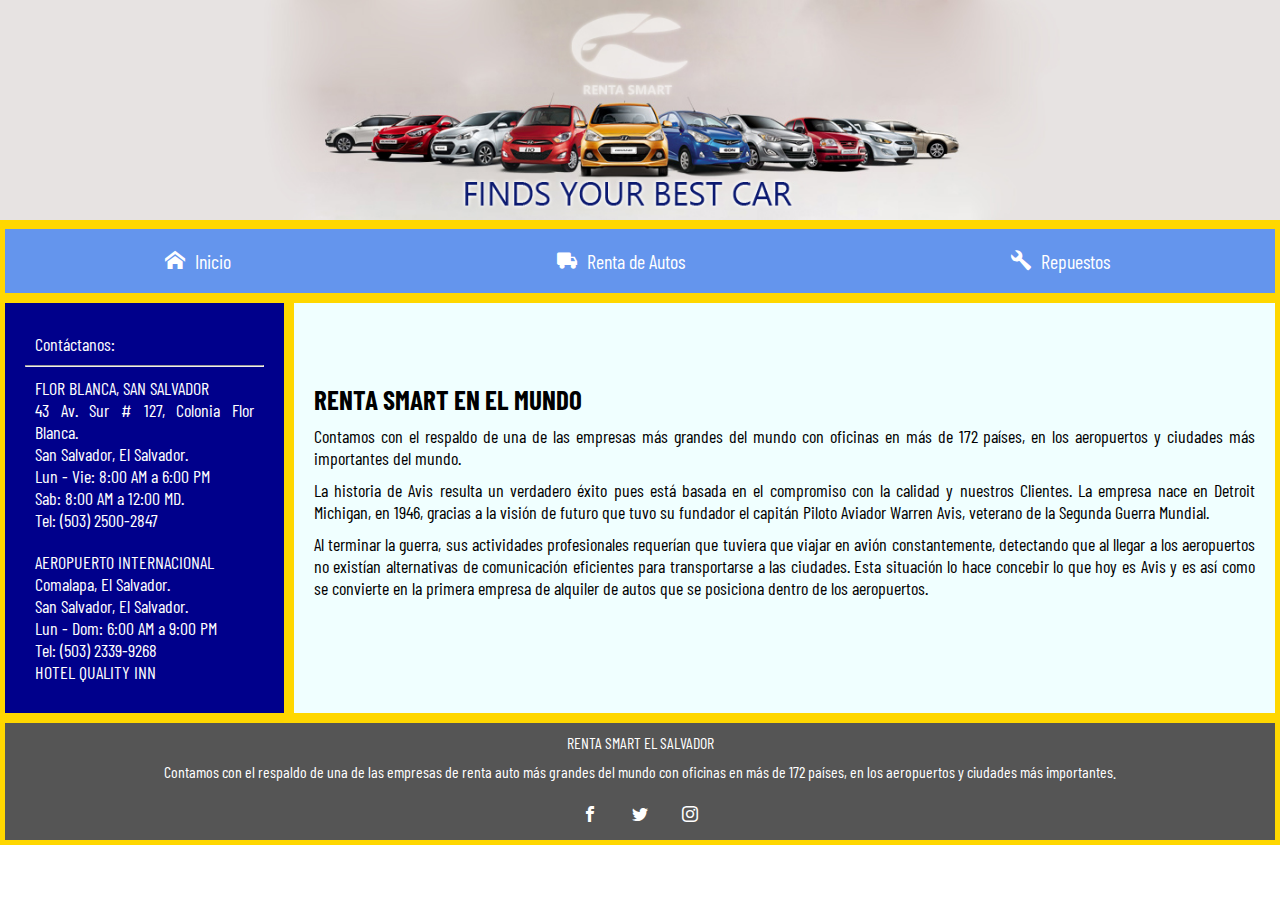
<file: index.html>
<!DOCTYPE html>
<html lang="en">
<head>
    <meta charset="UTF-8">
    <title>.:RENT SMART:.</title>
    <link rel="stylesheet" href="estilos.css">
    <link rel="stylesheet" href="style.css">
    <link href="https://fonts.googleapis.com/css?family=Barlow+Condensed" rel="stylesheet">
</head>
<body>
    <div class="caja1">
        <header>
            <div>
                <img src="IMG/11111.jpg">
            </div>
        </header>
        <nav>
            <a href="index.html"><span class="icon-home"></span>Inicio</a>
            <a href="renta.html"><span class="icon-truck"></span>Renta de Autos</a>
            <a href="repuestos.html"><span class="icon-wrench"></span>Repuestos</a>
        </nav>
        
        <aside>
            <p>Contáctanos:</p>
            <hr>
            <p>FLOR BLANCA, SAN SALVADOR
               <br>43 Av. Sur # 127, Colonia Flor Blanca.
                <br>San Salvador, El Salvador.
                <br>Lun - Vie: 8:00 AM a 6:00 PM
                <br>Sab: 8:00 AM a 12:00 MD.
                <br>Tel: (503) 2500-2847
            </p>
            <p>AEROPUERTO INTERNACIONAL
               <br>Comalapa, El Salvador.
                <br>San Salvador, El Salvador.
                <br>Lun - Dom: 6:00 AM a 9:00 PM
                <br>Tel: (503) 2339-9268
                <br>HOTEL QUALITY INN
            </p>
        </aside>
        
        <section class="principal">
            <article>
                <h2 class="titulo">RENTA SMART EN EL MUNDO</h2>
                <p class="parrafos">Contamos con el respaldo de una de las empresas más grandes del mundo con oficinas en más de 172 países, en los aeropuertos y ciudades más importantes del mundo.</p>
                <p class="parrafos">La historia de Avis resulta un verdadero éxito pues está basada en el compromiso con la calidad y nuestros Clientes. La empresa nace en Detroit Michigan, en 1946, gracias a la visión de futuro que tuvo su fundador el capitán Piloto Aviador Warren Avis, veterano de la Segunda Guerra Mundial.</p>
                <p class="parrafos">Al terminar la guerra, sus actividades profesionales requerían que tuviera que viajar en avión constantemente, detectando que al llegar a los aeropuertos no existían alternativas de comunicación eficientes para transportarse a las ciudades. Esta situación lo hace concebir lo que hoy es Avis y es así como se convierte en la primera empresa de alquiler de autos que se posiciona dentro de los aeropuertos.</p>
            </article>
        </section>
        <footer>
            <p>RENTA SMART EL SALVADOR</p>
            <p>Contamos con el respaldo de una de las empresas de renta auto más grandes del mundo con oficinas en más de 172 países, en los aeropuertos y ciudades más importantes.</p>

            <div class="social">
               <a href="#"><span class="icon-facebook"></span></a>
               <a href="#"><span class="icon-twitter"></span></a>
               <a href="#"><span class="icon-instagram"></span></a>
            </div>
        </footer>
    </div>
</body>
</html>
</file>
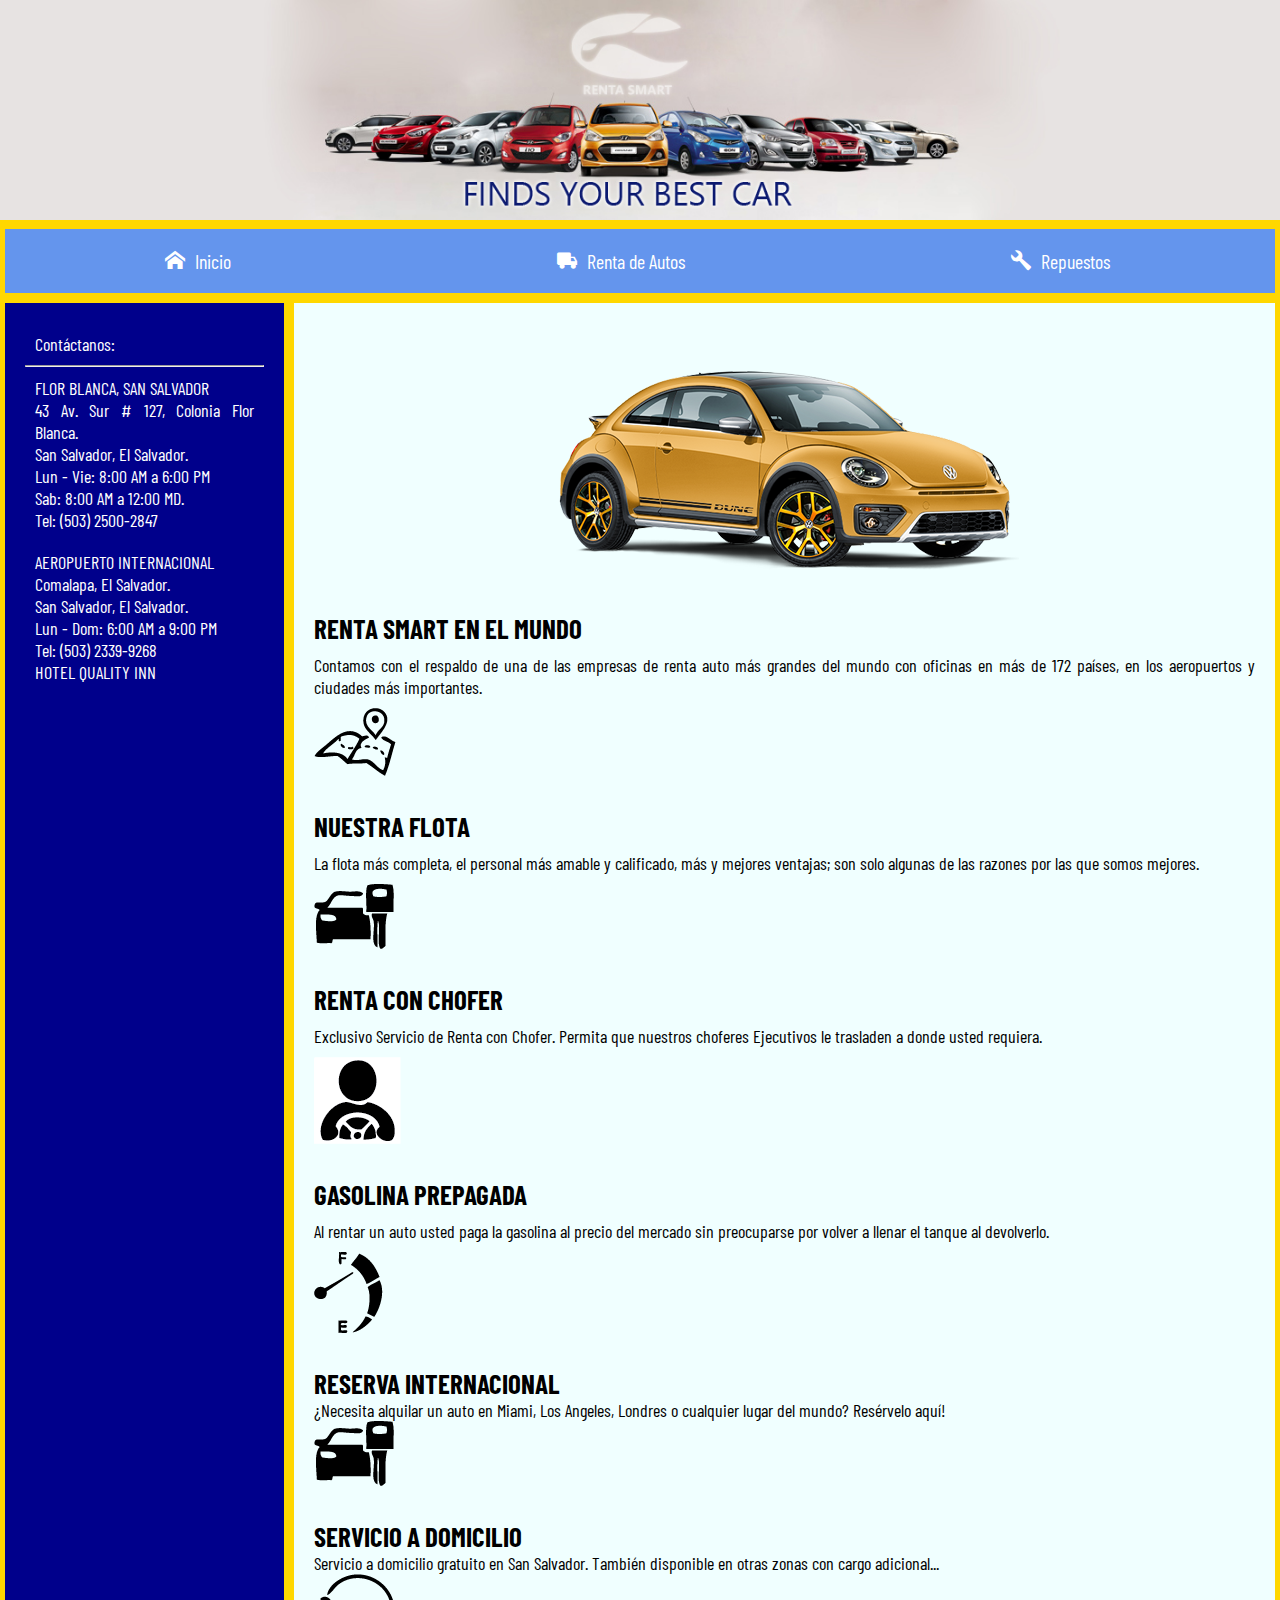
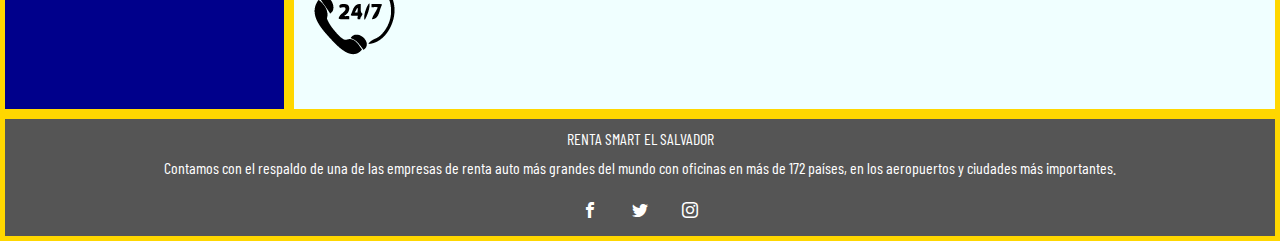
<file: renta.html>
<!DOCTYPE html>
<html lang="en">
<head>
    <meta charset="UTF-8">
    <title>.:RENT SMART:.</title>
    <link rel="stylesheet" href="estilos.css">
    <link rel="stylesheet" href="style.css">
    <link href="https://fonts.googleapis.com/css?family=Barlow+Condensed" rel="stylesheet">  
</head>
<body>
    <div class="caja1">
        <header>
            <div>
                <img src="IMG/11111.jpg">
            </div>
        </header>
        <nav>
            <a href="index.html"><span class="icon-home"></span>Inicio</a>
            <a href="renta.html"><span class="icon-truck"></span>Renta de Autos</a>
            <a href="repuestos.html"><span class="icon-wrench"></span>Repuestos</a>
        </nav>
        
        <aside>
            <p>Contáctanos:</p>
            <hr>
            <p>FLOR BLANCA, SAN SALVADOR
               <br>43 Av. Sur # 127, Colonia Flor Blanca.
                <br>San Salvador, El Salvador.
                <br>Lun - Vie: 8:00 AM a 6:00 PM
                <br>Sab: 8:00 AM a 12:00 MD.
                <br>Tel: (503) 2500-2847
            </p>
            <p>AEROPUERTO INTERNACIONAL
               <br>Comalapa, El Salvador.
                <br>San Salvador, El Salvador.
                <br>Lun - Dom: 6:00 AM a 9:00 PM
                <br>Tel: (503) 2339-9268
                <br>HOTEL QUALITY INN
            </p>
        </aside>
        
        <section class="principal">
            <article>
               <img id="carro" src="IMG/dune.png">
                <h2 class="titulo">RENTA SMART EN EL MUNDO</h2>
                <p class="parrafos">Contamos con el respaldo de una de las empresas de renta auto más grandes del mundo con oficinas en más de 172 países, en los aeropuertos y ciudades más importantes.</p>
                
                <img src="IMG/4.png">
                
                <h2 class="titulo">NUESTRA FLOTA</h2>
                <p class="parrafos">La flota más completa, el personal más amable y calificado, más y mejores ventajas; son solo algunas de las razones por las que somos mejores.</p>
                <img src="IMG/6.png">
                
                <h2 class="titulo">RENTA CON CHOFER</h2>
                <p class="parrafos">Exclusivo Servicio de Renta con Chofer. Permita que nuestros choferes Ejecutivos le trasladen a donde usted requiera.</p>
                <img src="IMG/1.png">
                
                <h2 class="titulo">GASOLINA PREPAGADA</h2>
                <p class="parrafos">Al rentar un auto usted paga la gasolina al precio del mercado sin preocuparse por volver a llenar el tanque al devolverlo.</p>
                <img src="IMG/3.png">
                
                <h2 class="titulo">RESERVA INTERNACIONAL</h2>
                <p>¿Necesita alquilar un auto en Miami, Los Angeles, Londres o cualquier lugar del mundo? Resérvelo aquí!</p>
                <img src="IMG/6.png">


                <h2 class="titulo">SERVICIO A DOMICILIO</h2>
                <p>Servicio a domicilio gratuito en San Salvador. También disponible en otras zonas con cargo adicional...</p>            
                <img src="IMG/5.png">
                
                
            </article>
        </section>
        <footer>
            <p>RENTA SMART EL SALVADOR</p>
            <p>Contamos con el respaldo de una de las empresas de renta auto más grandes del mundo con oficinas en más de 172 países, en los aeropuertos y ciudades más importantes.</p>

            <div class="social">
               <a href="#"><span class="icon-facebook"></span></a>
               <a href="#"><span class="icon-twitter"></span></a>
               <a href="#"><span class="icon-instagram"></span></a>
            </div>
        </footer>
    </div>
</body>
</html>
</file>
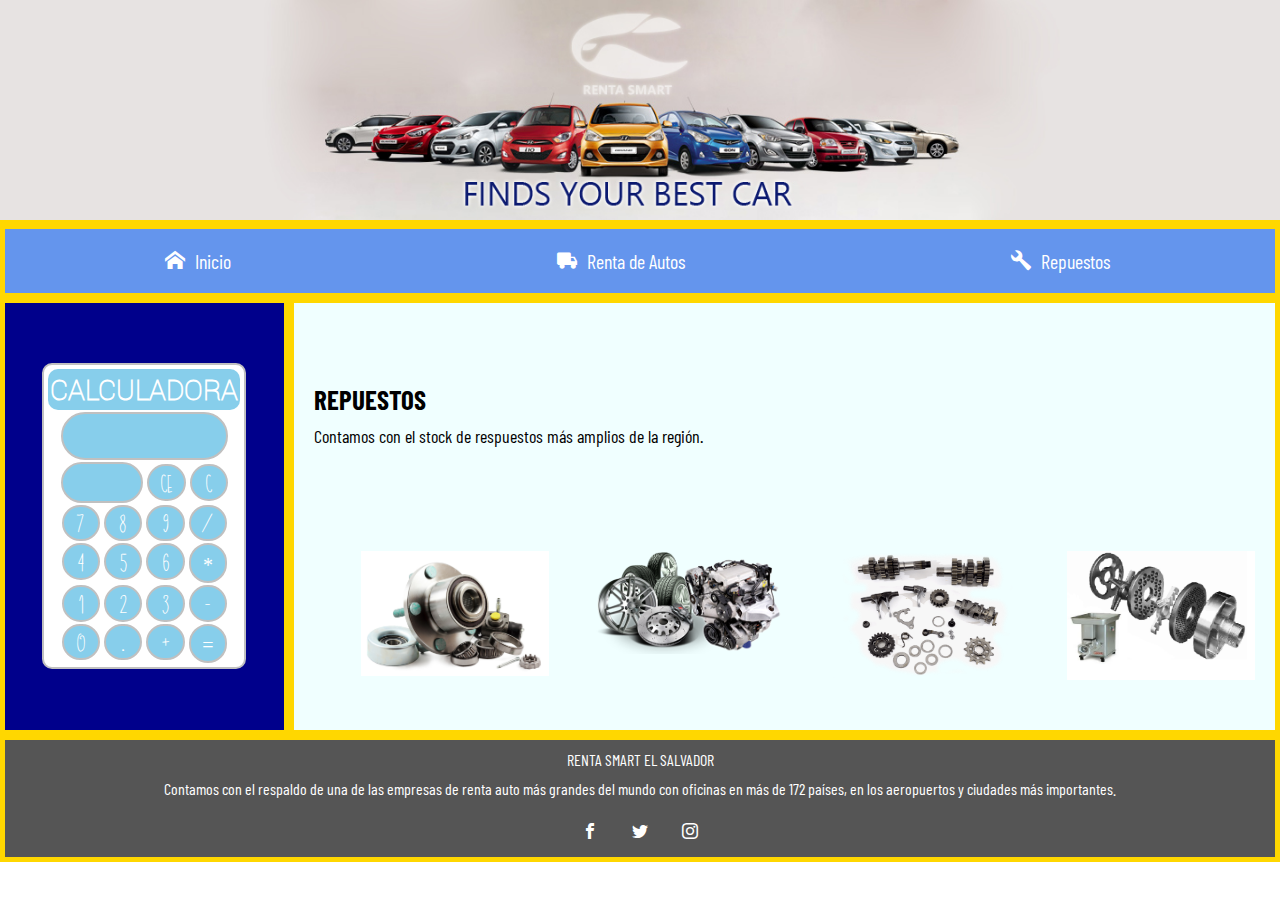
<file: repuestos.html>
<!DOCTYPE html>
<html lang="en">
<head>
    <meta charset="UTF-8">
    <title>.:RENT SMART:.</title>
    <link rel="stylesheet" href="estilos.css">
    <link rel="stylesheet" href="calculadora.css">
    <link rel="stylesheet" href="style.css">
    <link href="https://fonts.googleapis.com/css?family=Barlow+Condensed" rel="stylesheet">  
    <script src="js/js.js"></script>
</head>
<body>
    <div class="caja1">
        <header>
            <div>
                <img src="IMG/11111.jpg">
            </div>
        </header>
        <nav>
            <a href="index.html"><span class="icon-home"></span>Inicio</a>
            <a href="renta.html"><span class="icon-truck"></span>Renta de Autos</a>
            <a href="#"><span class="icon-wrench"></span>Repuestos</a>
        </nav>
        
        <aside>
            <table>
        <form name="calculadora">
            <th>
                CALCULADORA
            </th>
            
            <tr>
                <td>
                    <input readonly  type="text" id="texto" maxlength=10 size=24>
                </td>
            </tr>
            <tr>
                <td>
                    <input  readonly type="text" id="texto2" size=15>
                    <!--<input type="button" class="rojo" value="Erase" id="erase">-->
                    <input type="button" class="rojo" value="CE">
                    <input type="button" class="rojo" value="C">
                </td>
            </tr>
            <tr>
                <td>
                    <!--<input type="button" class="rojo" value="MC">-->
                    <input type="button" class="azul" value="7">
                    <input type="button" class="azul" value="8">
                    <input type="button" class="azul" value="9">
                    <input type="button" class="rojo" value="/">
                    <!--<input type="button" class="azul" value="sqrt" style="width:20%;">-->
                </td>
            </tr>
            <tr>
                
                <td>
                   <!-- <input type="button" class="rojo" value="MR">-->
                    <input type="button" class="azul" value="4">
                    <input type="button" class="azul" value="5">
                    <input type="button" class="azul" value="6">
                    <input type="button" class="rojo" value="*">
                   <!-- <input type="button" class="azul" value="%">-->
                </td>
            </tr>
            <tr>  
                <td>
                    <!-- <input type="button" class="rojo" value="MS">-->
                    <input type="button" class="azul" value="1">
                    <input type="button" class="azul" value="2">
                    <input type="button" class="azul" value="3">
                    <input type="button" class="rojo" value="-">
                    <!--<input type="button" class="azul" value="^">-->
                </td>
            </tr>
            <tr>
                <td>
                    <!-- <input type="button" class="rojo" value="M+">-->
                    <input type="button" class="azul" value="0">
                    <!--<input type="button" class="azul" value="+/-">-->
                    <input type="button" class="azul" value=".">
                    <input type="button" class="rojo" value="+">
                    <input type="button" class="rojo" value="=">
                    <!--<input type="button" class="rojo" value="1/X">-->
                </td>
            </tr>
        </form>
    </table>
        </aside>
        
        <section class="principal">
            <article>
                <h2 class="titulo">REPUESTOS</h2>
                <p class="parrafos">Contamos con el stock de respuestos más amplios de la región.</p>
                <div id="repuestos">
                    <img class="repuestos" src="IMG/repuesto1.jpg">
                    <img class="repuestos" src="IMG/repuesto2.png">
                    <img class="repuestos" src="IMG/repuesto3.png">
                    <img class="repuestos" src="IMG/repuesto4.png">
                </div>
            </article>
        </section>
        <footer>
            <p>RENTA SMART EL SALVADOR</p>
            <p>Contamos con el respaldo de una de las empresas de renta auto más grandes del mundo con oficinas en más de 172 países, en los aeropuertos y ciudades más importantes.</p>

            <div class="social">
               <a href="#"><span class="icon-facebook"></span></a>
               <a href="#"><span class="icon-twitter"></span></a>
               <a href="#"><span class="icon-instagram"></span></a>
            </div>
        </footer>
    </div>
</body>
</html>
</file>
<file: estilos.css>
*{
    margin: 0;
    padding: 0;
}

.caja1{
    width: 100%;
    height: 100%;
    background-color: gold;
    max-width: 1300px;
    margin: auto;
    display: flex;
    flex-flow: row wrap;
}

header{
    width: 100%;
    background-color: gold;
    display: flex;
    overflow: hidden;
    
}

header div img{
    width: 100%;
    margin: auto;
    align-content: center;
}
nav {
    margin: 5px;
    width: 100%;
    display: flex;
    background-color: cornflowerblue;
    color: white;
    
}

nav span{
    margin-right: 10px;
}

nav a{
    color: white;
    text-decoration: none;
    text-align: center;
    margin-right: 5px;
    flex-grow: 1;
    padding: 20px;
    font-family: 'Barlow Condensed', sans-serif;
    font-size: 20px;
}

nav a:hover{
    background-color: bisque;
}



.principal
{
    background-color: azure;
    margin: 5px;
    display: flex;
    flex-direction: column;
    flex: 1 1 65%;
    font-family: 'Barlow Condensed', sans-serif;
    font-size: 18px;
    text-align: justify;
 }
.principal article{
    margin-left: 20px;
    margin-right: 20px;
    margin-top: 50px;
    margin-bottom: 50px;
}

.principal article #carro{
    display: block;
    margin: auto;
    align-content: center;
}

.principal article .titulo{
    margin-top: 30px;
}

.principal article .parrafos{
    margin-top: 10px;
    margin-bottom: 10px;
}

aside
{
    flex: 1 1 7%;
    display: flex;
    flex-wrap: wrap;
    flex-direction: column;
    justify-content: flex-start;
    margin: 5px;
    background-color:darkblue;
    color: white;
    padding: 20px;
}

aside p{
    font-family: 'Barlow Condensed', sans-serif;
    font-size: 18px;
    text-align: justify;
    margin: 10px;
}
footer{
    margin: 5px;
    text-align:right;
    width: 100%;
    background-color: #555;
    flex-wrap: wrap;
    color: white;
    justify-content: space-between;
    text-align: center;
}

footer p{
    margin: 10px;
    font-family: 'Barlow Condensed', sans-serif;
    font-size: 16px;
    text-align: center;
}
footer .social{
    background-color: #555;
}

footer .social a{
    padding: 15px;
    display: inline-block;
    color: white;
    text-decoration: none;
}

article .repuestos{
    width: 20%;
    height: 20%;
    float: left;
    margin-left: 5%;
    margin-top: 10%;
}

@media screen and (max-width:800px){
    .caja1{
        flex-direction: column;
    }
    
    header{
        flex-direction: column;
    }
    
    aside p{
        flex-direction: column;
        text-align: center;
        font-size: 1em;
    }
    
    aside .widget{
        flex-grow: 1;
    }
}

@media screen and (max-width: 600px){
    
    header{
        flex-direction: column;
    }
    
    nav {
        flex-direction: column;
    }
    aside{
        flex-direction: column;
    }
    
    footer{
        justify-content: space-around;
    }
}
</file>
<file: style.css>
@font-face {
  font-family: 'icomoon';
  src:  url('fonts/icomoon.eot?g6c476');
  src:  url('fonts/icomoon.eot?g6c476#iefix') format('embedded-opentype'),
    url('fonts/icomoon.ttf?g6c476') format('truetype'),
    url('fonts/icomoon.woff?g6c476') format('woff'),
    url('fonts/icomoon.svg?g6c476#icomoon') format('svg');
  font-weight: normal;
  font-style: normal;
}

[class^="icon-"], [class*=" icon-"] {
  /* use !important to prevent issues with browser extensions that change fonts */
  font-family: 'icomoon' !important;
  speak: none;
  font-style: normal;
  font-weight: normal;
  font-variant: normal;
  text-transform: none;
  line-height: 1;

  /* Better Font Rendering =========== */
  -webkit-font-smoothing: antialiased;
  -moz-osx-font-smoothing: grayscale;
}

.icon-home:before {
  content: "\e900";
}
.icon-users:before {
  content: "\e972";
}
.icon-wrench:before {
  content: "\e991";
}
.icon-truck:before {
  content: "\e9b0";
}
.icon-facebook:before {
  content: "\ea90";
}
.icon-instagram:before {
  content: "\ea92";
}
.icon-twitter:before {
  content: "\ea96";
}
</file>
<file: calculadora.css>
tr{
    text-align: center;
    
}
table{
    border: 2.5px solid silver;
    text-align: center;
    font-family: "caffe";
    margin: auto;
    border-radius: 10px;
    padding: 2px; 
    width: 15%; 
    background: white;
}
td{
    border:none;
}
th{
    background-color: skyblue;
    border-radius: 10px;
    padding: 2px;
    font-size: 28px;
    color: white;  
    border: none;  
    font-family: roboto;
    margin-bottom: 30px;
}


@font-face{
    font-family: "caffe";
    src: url("fonts/caffe.ttf")
}
@font-face{
    font-family: "roboto";
    src: url("fonts/Roboto-Thin.ttf")
}


body{
   
}
input{
    border-radius: 100px;
    border: 2.5px solid silver;
    width: 20%;
    padding: 2%;
    background-color: skyblue;
    color:white;
    font-family: "caffe";
    font-size: 20px;
}
input:hover{
    background-color: white;
    color:black;
}
#texto{
    padding: 5%;
    width: 75%;
}
#texto:hover{
    background-color: white;
    color:black;
}
#texto2{
    padding: 3%;
    width: 35%;
    text-align: center;
}
#texto2:hover{
    background-color: white;
    color:black;
}
#erase{
    width: 40%;
}
</file>
